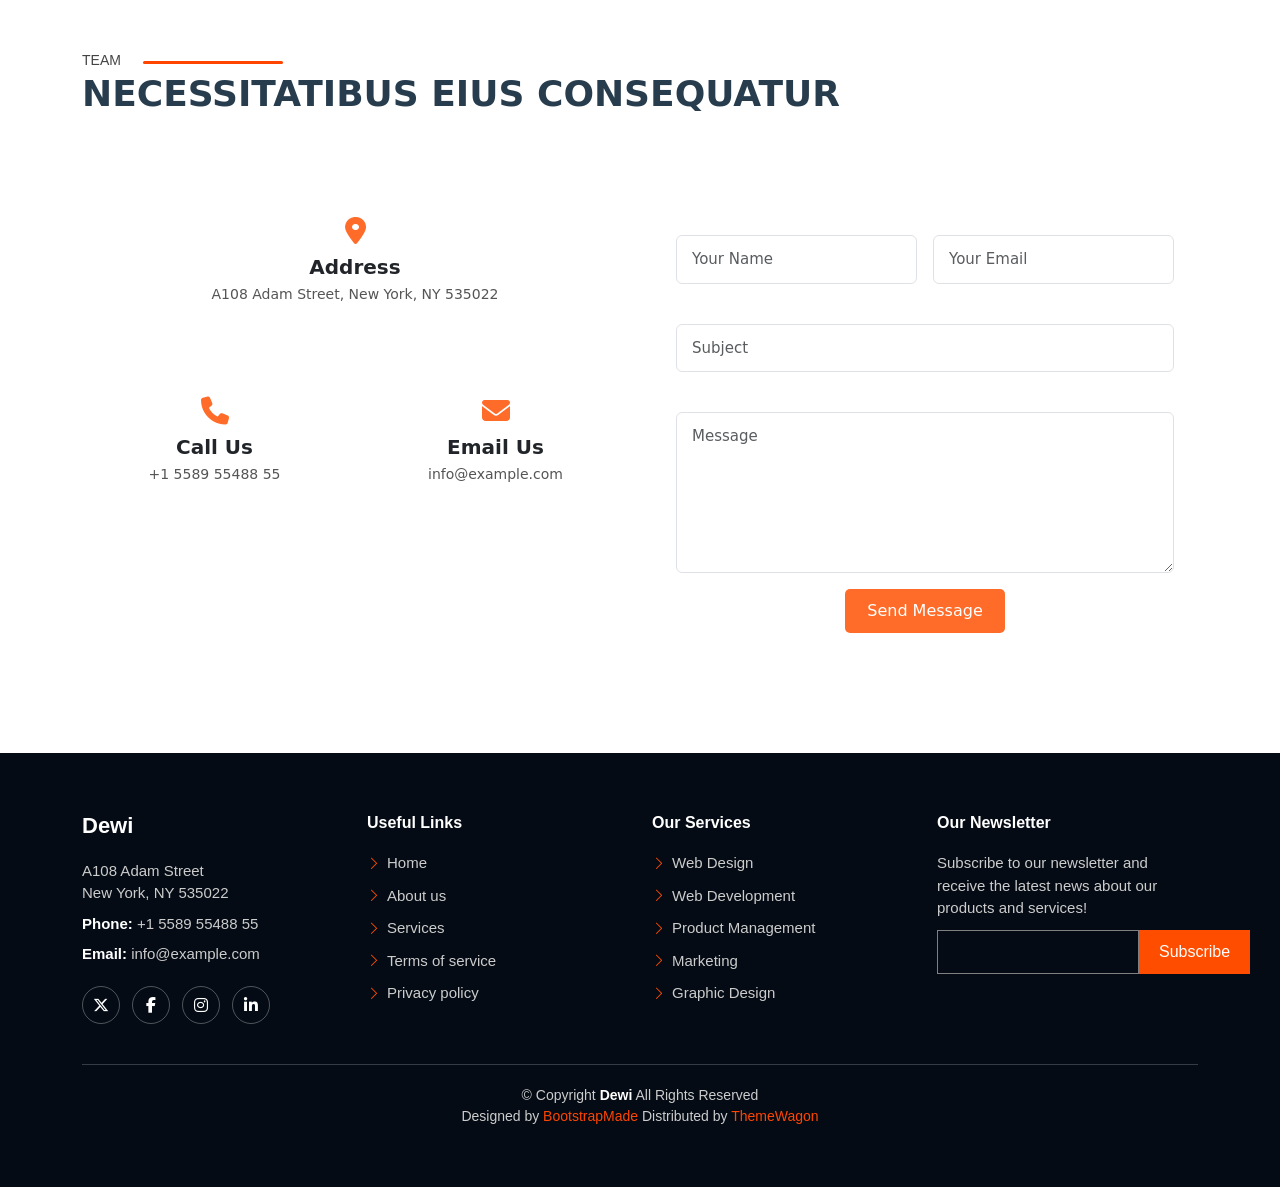
<file: contact.html>
<!DOCTYPE html>
<html lang="en">
  <head>
    <meta charset="UTF-8" />
    <meta name="viewport" content="width=device-width, initial-scale=1.0" />
    <title>Contact Page</title>

    <link
      href="https://cdn.jsdelivr.net/npm/bootstrap@5.3.3/dist/css/bootstrap.min.css"
      rel="stylesheet"
    />
    <link
      rel="stylesheet"
      href="https://cdnjs.cloudflare.com/ajax/libs/font-awesome/6.5.0/css/all.min.css"
    />
    <link rel="stylesheet" href="contact.css" />
    <link
      href="https://cdn.jsdelivr.net/npm/bootstrap-icons@1.10.5/font/bootstrap-icons.css"
      rel="stylesheet"
    />
  </head>

  <body>
    <div class="contact-section container py-5">
      <div class="title-line">
        <div class="text">Team</div>
        <div class="line"></div>
      </div>
      <h2 class="contact-title">NECESSITATIBUS EIUS CONSEQUATUR</h2>

      <div class="row mt-5 g-4">
        <div class="col-lg-6">
          <div class="row g-3">
            <div class="col-12">
              <div class="info-box">
                <i class="fa-solid fa-location-dot icon"></i>
                <h5 class="info-title">Address</h5>
                <p class="info-text">A108 Adam Street, New York, NY 535022</p>
              </div>
            </div>

            <div class="col-md-6 col-12">
              <div class="info-box">
                <i class="fa-solid fa-phone icon"></i>
                <h5 class="info-title">Call Us</h5>
                <p class="info-text">+1 5589 55488 55</p>
              </div>
            </div>

            <div class="col-md-6 col-12">
              <div class="info-box">
                <i class="fa-solid fa-envelope icon"></i>
                <h5 class="info-title">Email Us</h5>
                <p class="info-text">info@example.com</p>
              </div>
            </div>
          </div>
        </div>

        <div class="col-lg-6">
          <form class="contact-form p-4">
            <div class="row g-3">
              <div class="col-md-6">
                <label class="form-label"></label>
                <input
                  type="text"
                  class="form-control form-input"
                  placeholder="Your Name"
                />
              </div>

              <div class="col-md-6">
                <label class="form-label"></label>
                <input
                  type="email"
                  class="form-control form-input"
                  placeholder="Your Email"
                />
              </div>
            </div>

            <!-- Subject -->
            <div class="mt-3">
              <label class="form-label"></label>
              <input
                type="text"
                class="form-control form-input"
                placeholder="Subject"
              />
            </div>

            <!-- Message -->
            <div class="mt-3">
              <label class="form-label"></label>
              <textarea
                class="form-control form-input"
                rows="6"
                placeholder="Message"
              ></textarea>
            </div>

            <!-- Button -->
            <div class="text-center">
              <button type="submit" class="send-btn mt-3">Send Message</button>
            </div>
          </form>
        </div>
      </div>
    </div>
    <!-- footer -->
    <footer class="footer-section mt-5">
      <div class="container">
        <div class="row g-4">
          <!-- Column 1 -->
          <div class="col-lg-3">
            <h4 class="footer-title">Dewi</h4>
            <p>A108 Adam Street<br />New York, NY 535022</p>
            <p><strong>Phone:</strong> +1 5589 55488 55</p>
            <p><strong>Email:</strong> info@example.com</p>

            <div class="social-icons">
              <i class="fab fa-x-twitter"></i>
              <i class="fab fa-facebook-f"></i>
              <i class="fab fa-instagram"></i>
              <i class="fab fa-linkedin-in"></i>
            </div>
          </div>
          <!-- Column 2 -->
          <div class="col-lg-3">
            <h5 class="footer-subtitle">Useful Links</h5>
            <ul class="footer-list">
              <li><i class="bi bi-chevron-right"></i> Home</li>
              <li><i class="bi bi-chevron-right"></i> About us</li>
              <li><i class="bi bi-chevron-right"></i> Services</li>
              <li><i class="bi bi-chevron-right"></i> Terms of service</li>
              <li><i class="bi bi-chevron-right"></i> Privacy policy</li>
            </ul>
          </div>

          <!-- Column 3 -->
          <div class="col-lg-3">
            <h5 class="footer-subtitle">Our Services</h5>
            <ul class="footer-list">
              <li><i class="bi bi-chevron-right"></i> Web Design</li>
              <li><i class="bi bi-chevron-right"></i> Web Development</li>
              <li><i class="bi bi-chevron-right"></i> Product Management</li>
              <li><i class="bi bi-chevron-right"></i> Marketing</li>
              <li><i class="bi bi-chevron-right"></i> Graphic Design</li>
            </ul>
          </div>

          <!-- Column 4 -->
          <div class="col-lg-3">
            <h5 class="footer-subtitle">Our Newsletter</h5>
            <p>
              Subscribe to our newsletter and receive the latest news about our
              products and services!
            </p>

            <div class="newsletter-box">
              <input type="email" class="newsletter-input" />
              <button class="newsletter-btn">Subscribe</button>
            </div>
          </div>
        </div>

        <div class="footer-bottom text-center">
          © Copyright <strong>Dewi</strong> All Rights Reserved<br />
          <div class="last">
            Designed by
            <a href=""> BootstrapMade</a>
            Distributed by
            <a href="">ThemeWagon</a>
          </div>
        </div>
      </div>
    </footer>

    <script src="https://cdn.jsdelivr.net/npm/bootstrap@5.3.3/dist/js/bootstrap.bundle.min.js"></script>
  </body>
</html>
</file>
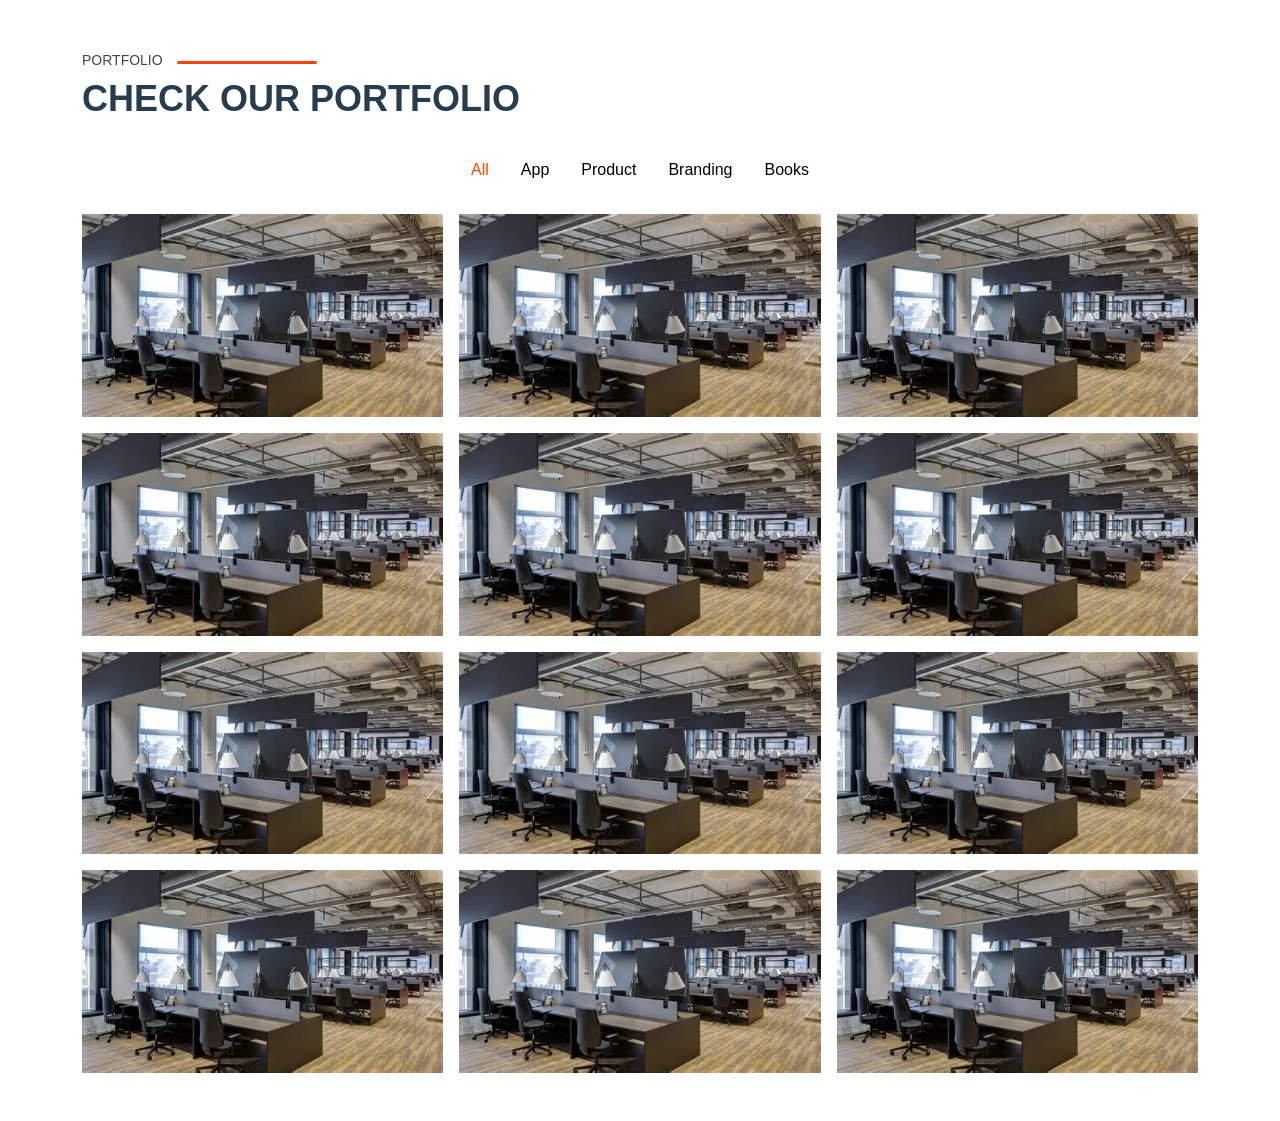
<file: portfolio.html>
<!DOCTYPE html>
<html lang="en" dir="ltr">
  <head>
    <meta charset="UTF-8" />
    <meta name="viewport" content="width=device-width, initial-scale=1.0" />
    <title>portfolio</title>
    <link
      href="https://cdn.jsdelivr.net/npm/bootstrap@5.3.2/dist/css/bootstrap.min.css"
      rel="stylesheet"
    />
    <link
      rel="stylesheet"
      href="https://cdn.jsdelivr.net/npm/bootstrap-icons@1.11.1/font/bootstrap-icons.css"
    />
    <link rel="stylesheet" href="portfolio.css" />
  </head>
  <body>
 <div class="portfolio-section py-5">
  <div class="container">
    <!-- Title -->
    <div class="profile-head mb-4">
    <div class="title-line">
          <div class="text">portfolio</div>
          <div class="line"></div>
        </div>
      <p class="section-title">CHECK OUR PORTFOLIO</p>
    </div>

    <!-- Tabs  -->
    <ul class="nav nav-tabs justify-content-center mb-4" id="portfolioTabs" role="tablist">
      <li class="nav-item" role="presentation">
        <button class="nav-link active" id="all-tab" data-bs-toggle="tab" data-bs-target="#all" type="button" role="tab">All</button>
      </li>
      <li class="nav-item" role="presentation">
        <button class="nav-link" id="raw-tab" data-bs-toggle="tab" data-bs-target="#raw" type="button" role="tab">App</button>
      </li>
      <li class="nav-item" role="presentation">
        <button class="nav-link" id="app-tab" data-bs-toggle="tab" data-bs-target="#app" type="button" role="tab">Product</button>
      </li>
      <li class="nav-item" role="presentation">
        <button class="nav-link" id="product-tab" data-bs-toggle="tab" data-bs-target="#product" type="button" role="tab">Branding</button>
      </li>
      <li class="nav-item" role="presentation">
        <button class="nav-link" id="branding-tab" data-bs-toggle="tab" data-bs-target="#branding" type="button" role="tab">Books</button>
      </li>
    </ul>

    <!-- Tabs -->
    <div class="tab-content" id="portfolioTabsContent">

      <!-- All  -->
      <div class="tab-pane fade show active" id="all" role="tabpanel">
        <div class="row g-3 justify-content-center">
          <div class="col-12 col-md-6 col-lg-4"><img src="./images/OIP.webp" class="img-fluid" alt=" 1"></div>
          <div class="col-12 col-md-6 col-lg-4"><img src="./images/OIP.webp" class="img-fluid" alt=" 2"></div>
          <div class="col-12 col-md-6 col-lg-4"><img src="./images/OIP.webp" class="img-fluid" alt=" 3"></div>
          <div class="col-12 col-md-6 col-lg-4"><img src="./images/OIP.webp" class="img-fluid" alt=" 4"></div>
          <div class="col-12 col-md-6 col-lg-4"><img src="./images/OIP.webp" class="img-fluid" alt=" 5"></div>
          <div class="col-12 col-md-6 col-lg-4"><img src="./images/OIP.webp" class="img-fluid" alt=" 6"></div>
          <div class="col-12 col-md-6 col-lg-4"><img src="./images/OIP.webp" class="img-fluid" alt=" 7"></div>
          <div class="col-12 col-md-6 col-lg-4"><img src="./images/OIP.webp" class="img-fluid" alt=" 8"></div>
          <div class="col-12 col-md-6 col-lg-4"><img src="./images/OIP.webp" class="img-fluid" alt=" 9"></div>
          <div class="col-12 col-md-6 col-lg-4"><img src="./images/OIP.webp" class="img-fluid" alt=" 10"></div>
          <div class="col-12 col-md-6 col-lg-4"><img src="./images/OIP.webp" class="img-fluid" alt=" 11"></div>
          <div class="col-12 col-md-6 col-lg-4"><img src="./images/OIP.webp" class="img-fluid" altd=" 12"></div>
        </div>
      </div>

   
      <div class="tab-pane fade" id="raw" role="tabpanel">
        <div class="row g-3 justify-content-center">
          <div class="col-12 col-md-6 col-lg-4"><img src="./images/OIP.webp" class="img-fluid" alt=" 1"></div>
          <div class="col-12 col-md-6 col-lg-4"><img src="./images/OIP.webp" class="img-fluid" alt=" 2"></div>
          <div class="col-12 col-md-6 col-lg-4"><img src="./images/OIP.webp" class="img-fluid" alt=" 3"></div>
        </div>
      </div>

      <!-- App  -->
      <div class="tab-pane fade" id="app" role="tabpanel">
        <div class="row g-3 justify-content-center">
          <div class="col-12 col-md-6 col-lg-4"><img src="./images/OIP.webp" class="img-fluid" alt=" 1"></div>
          <div class="col-12 col-md-6 col-lg-4"><img src="./images/OIP.webp" class="img-fluid" alt=" 2"></div>
          <div class="col-12 col-md-6 col-lg-4"><img src="./images/OIP.webp" class="img-fluid" alt=" 3"></div>
        </div>
      </div>

      <!-- Product -->
      <div class="tab-pane fade" id="product" role="tabpanel">
        <div class="row g-3 justify-content-center">
          <div class="col-12 col-md-6 col-lg-4"><img src="./images/OIP.webp" class="img-fluid" alt=" 1"></div>
          <div class="col-12 col-md-6 col-lg-4"><img src="./images/OIP.webp" class="img-fluid" alt=" 2"></div>
          <div class="col-12 col-md-6 col-lg-4"><img src="./images/OIP.webp" class="img-fluid" alt=" 3"></div>
        </div>
      </div>

    
      <div class="tab-pane fade" id="branding" role="tabpanel">
        <div class="row g-3 justify-content-center">
          <div class="col-12 col-md-6 col-lg-4"><img src="./images/OIP.webp" class="img-fluid" alt=" 1"></div>
          <div class="col-12 col-md-6 col-lg-4"><img src="./images/OIP.webp" class="img-fluid" alt=" 2"></div>
          <div class="col-12 col-md-6 col-lg-4"><img src="./images/OIP.webp" class="img-fluid" alt=" 3"></div>
        </div>
      </div>

    </div>
  </div>
</div>

<script src="https://cdn.jsdelivr.net/npm/bootstrap@5.3.2/dist/js/bootstrap.bundle.min.js"></script>


  </body>
</html>
</file>
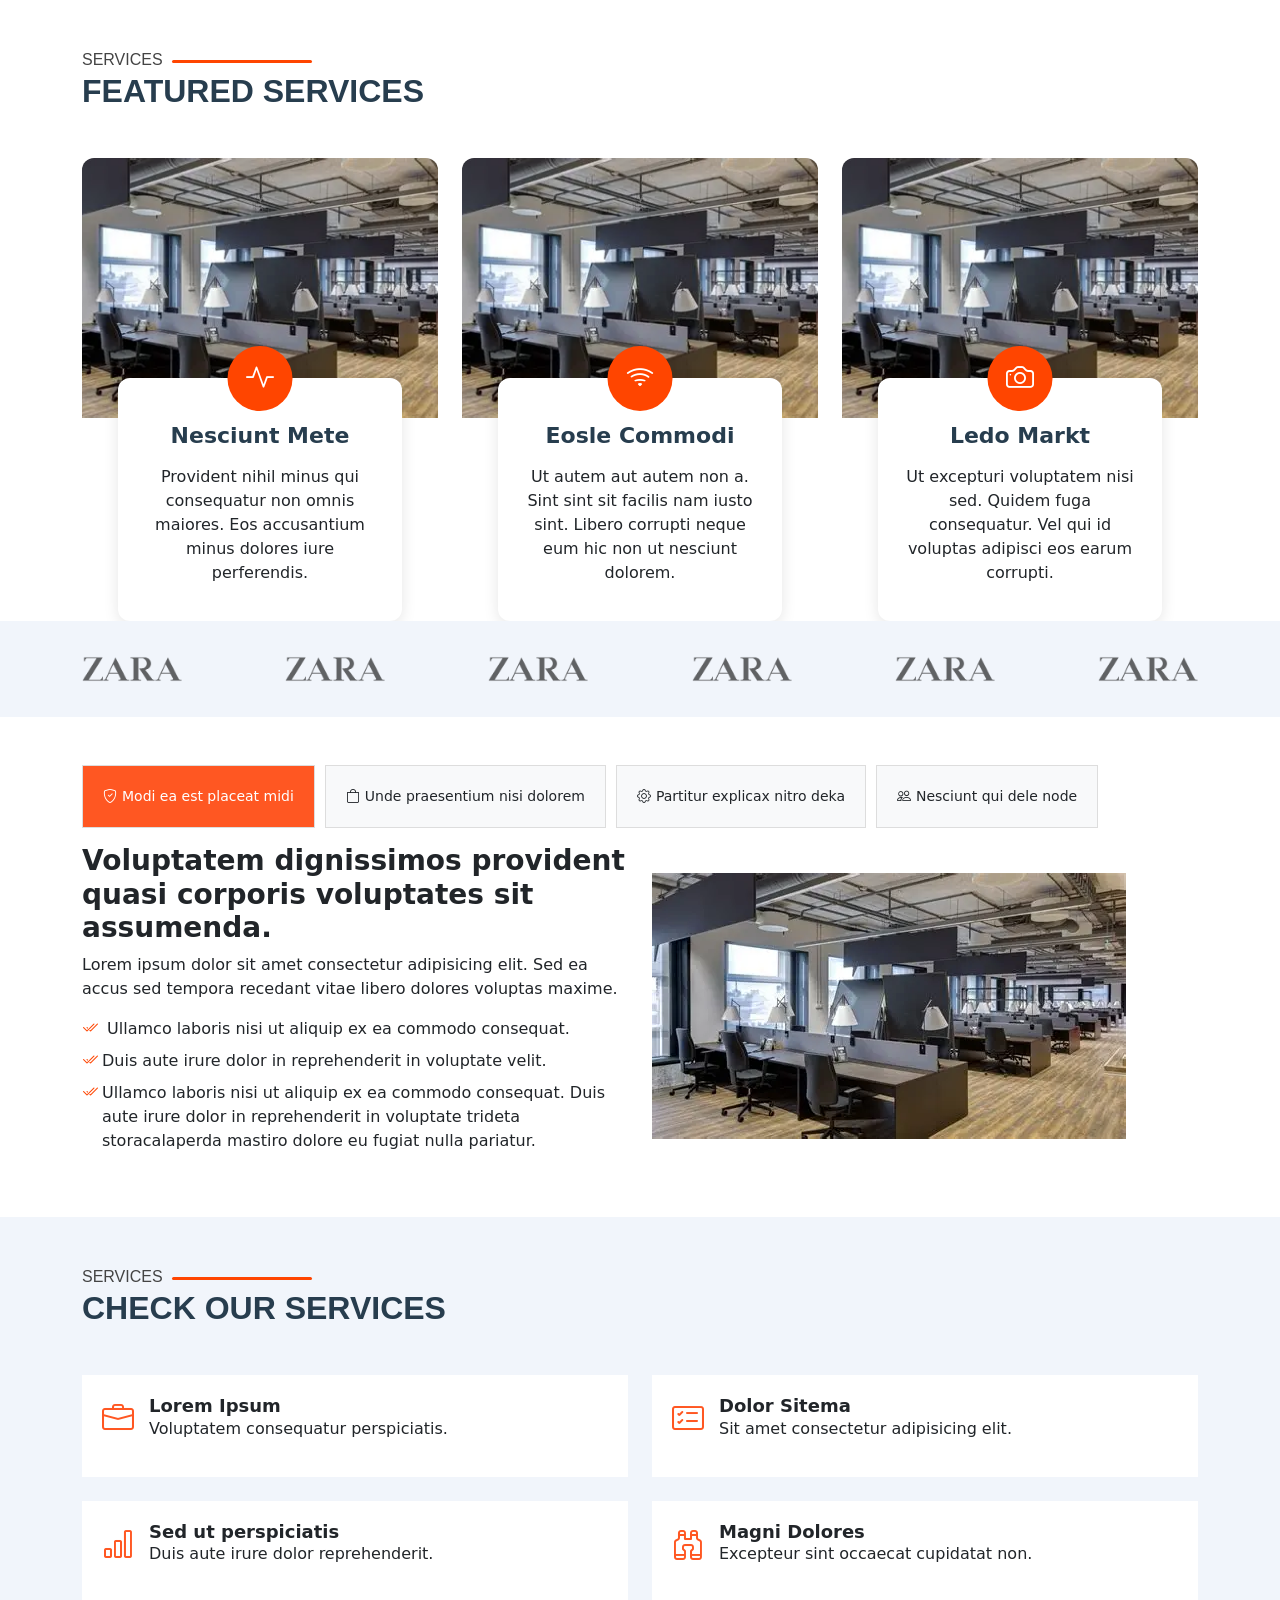
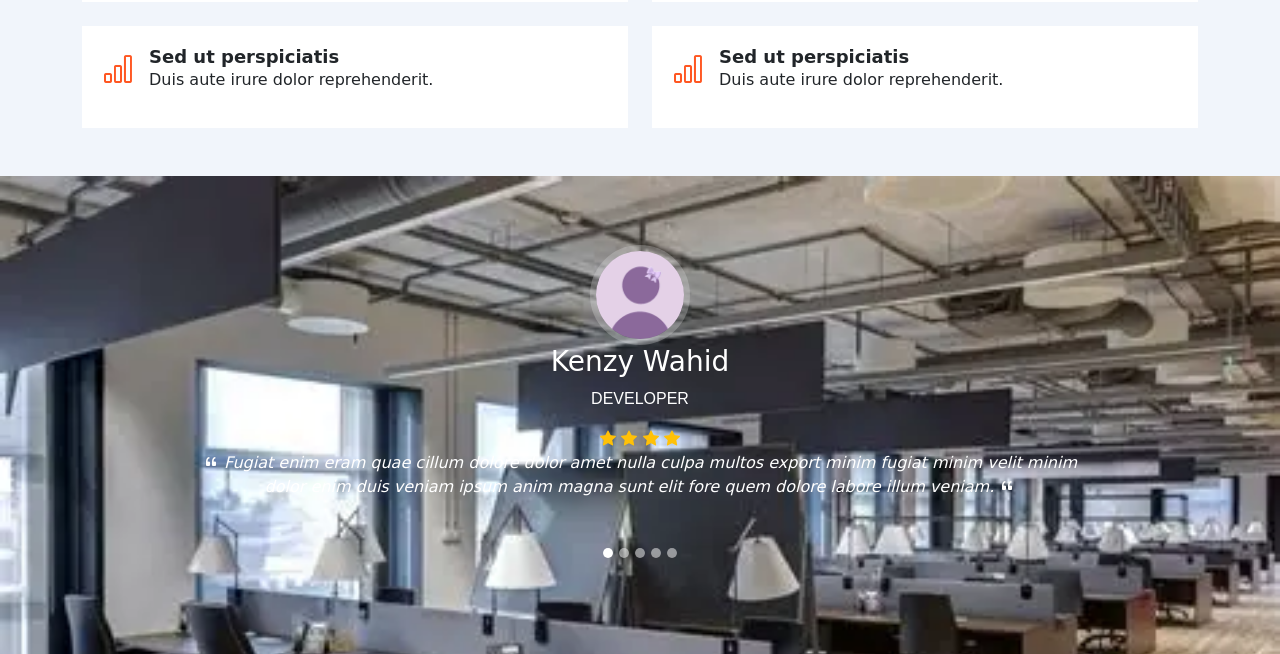
<file: service.html>
<!DOCTYPE html>
<html lang="en" dir="ltr">
  <head>
    <meta charset="UTF-8" />
    <meta name="viewport" content="width=device-width, initial-scale=1.0" />
    <title>Service</title>
    <link
      href="https://cdn.jsdelivr.net/npm/bootstrap@5.3.2/dist/css/bootstrap.min.css"
      rel="stylesheet"
    />
    <link
      rel="stylesheet"
      href="https://cdn.jsdelivr.net/npm/bootstrap-icons@1.11.1/font/bootstrap-icons.css"
    />
    <link rel="stylesheet" href="service.css" />
  </head>

  <body>
    <div class="container pt-5">
      <div class="title-line">
        <div class="text">SERVICES</div>
        <div class="line"></div>
      </div>

      <h2 class="title-header mb-5">FEATURED SERVICES</h2>

      <div class="row g-4">
        <div class="col-lg-4 col-md-6">
          <div class="service-card">
            <img src="./images/OIP.webp" />
            <div class="Service-box">
              <div class="icon-box"><i class="bi bi-activity"></i></div>
              <h3>Nesciunt Mete</h3>
              <p>
                Provident nihil minus qui consequatur non omnis maiores. Eos
                accusantium minus dolores iure perferendis.
              </p>
            </div>
          </div>
        </div>

        <div class="col-lg-4 col-md-6">
          <div class="service-card">
            <img src="./images/OIP.webp" />
            <div class="Service-box">
              <div class="icon-box"><i class="bi bi-wifi"></i></div>
              <h3>Eosle Commodi</h3>
              <p>
                Ut autem aut autem non a. Sint sint sit facilis nam iusto sint.
                Libero corrupti neque eum hic non ut nesciunt dolorem.
              </p>
            </div>
          </div>
        </div>

        <div class="col-lg-4 col-md-6">
          <div class="service-card">
            <img src="./images/OIP.webp" />
            <div class="Service-box">
              <div class="icon-box"><i class="bi bi-camera"></i></div>
              <h3>Ledo Markt</h3>
              <p>
                Ut excepturi voluptatem nisi sed. Quidem fuga consequatur. Vel
                qui id voluptas adipisci eos earum corrupti.
              </p>
            </div>
          </div>
        </div>
      </div>
    </div>

    <div class="logo-bar">
      <div class="container d-flex justify-content-between align-items-center">
        <img src="./images/R.png" width="100px" />
        <img src="./images/R.png" width="100px" />
        <img src="./images/R.png" width="100px" />
        <img src="./images/R.png" width="100px" />
        <img src="./images/R.png" width="100px" />
        <img src="./images/R.png" width="100px" />
      </div>
    </div>

    <div class="container py-5">
      <div class="content-section mb-3">
        <div class="content-item active">
          <i class="bi bi-shield-check contact-icon"></i> Modi ea est placeat
          midi
        </div>
        <div class="content-item">
          <i class="bi bi-bag contact-icon"></i> Unde praesentium nisi dolorem
        </div>
        <div class="content-item">
          <i class="bi bi-gear contact-icon"></i> Partitur explicax nitro deka
        </div>
        <div class="content-item">
          <i class="bi bi-people contact-icon"></i> Nesciunt qui dele node
        </div>
      </div>
      <div class="row align-items-center">
        <div class="col-lg-6">
          <h3 class="fw-bold">
            Voluptatem dignissimos provident quasi corporis voluptates sit
            assumenda.
          </h3>

          <p>
            Lorem ipsum dolor sit amet consectetur adipisicing elit. Sed ea
            accus sed tempora recedant vitae libero dolores voluptas maxime.
          </p>

          <ul class="service-list mb-3">
            <li class="service-true align-items-start mb-2">
              <i class="bi bi-check2-all true-section"></i>
              Ullamco laboris nisi ut aliquip ex ea commodo consequat.
            </li>
            <li class="service-true d-flex align-items-start mb-2">
              <i class="bi bi-check2-all true-section"></i>
              Duis aute irure dolor in reprehenderit in voluptate velit.
            </li>
            <li class="service-true d-flex align-items-start mb-2">
              <i class="bi bi-check2-all true-section"></i>
              Ullamco laboris nisi ut aliquip ex ea commodo consequat. Duis aute
              irure dolor in reprehenderit in voluptate trideta storacalaperda
              mastiro dolore eu fugiat nulla pariatur.
            </li>
          </ul>
        </div>

        <div class="col-lg-6">
          <img src="./images/OIP.webp" />
        </div>
      </div>
    </div>

    <!-- CHECK OUR SERVICES-->
    <div class="services-bg py-5">
      <div class="container">
        <div class="title-line">
          <div class="text">SERVICES</div>
          <div class="line"></div>
        </div>
        <h2 class="title-header mb-5">CHECK OUR SERVICES</h2>

        <div class="row g-4">
          <div class="col-lg-6">
            <div class="check-item">
              <i class="bi bi-briefcase"></i>
              <div>
                <h4>Lorem Ipsum</h4>
                <p>Voluptatem consequatur perspiciatis.</p>
              </div>
            </div>
          </div>

          <div class="col-lg-6">
            <div class="check-item">
              <i class="bi bi-card-checklist"></i>
              <div>
                <h4>Dolor Sitema</h4>
                <p>Sit amet consectetur adipisicing elit.</p>
              </div>
            </div>
          </div>

          <div class="col-lg-6">
            <div class="check-item">
              <i class="bi bi-bar-chart"></i>
              <div>
                <h4>Sed ut perspiciatis</h4>
                <p>Duis aute irure dolor reprehenderit.</p>
              </div>
            </div>
          </div>

          <div class="col-lg-6">
            <div class="check-item">
              <i class="bi bi-binoculars"></i>
              <div>
                <h4>Magni Dolores</h4>
                <p>Excepteur sint occaecat cupidatat non.</p>
              </div>
            </div>
          </div>

          <div class="col-lg-6">
            <div class="check-item">
              <i class="bi bi-bar-chart"></i>
              <div>
                <h4>Sed ut perspiciatis</h4>
                <p>Duis aute irure dolor reprehenderit.</p>
              </div>
            </div>
          </div>

          <div class="col-lg-6">
            <div class="check-item">
              <i class="bi bi-bar-chart"></i>
              <div>
                <h4>Sed ut perspiciatis</h4>
                <p>Duis aute irure dolor reprehenderit.</p>
              </div>
            </div>
          </div>
        </div>
      </div>
    </div>

    <div
      id="carouselExampleCaptions"
      class="carousel slide custom-slider"
      data-bs-ride="carousel"
    >
      <div class="carousel-indicators">
        <button
          type="button"
          data-bs-target="#carouselExampleCaptions"
          data-bs-slide-to="0"
          class="active"
          style="border-radius: 50%; height: 10px; width: 10px"
        ></button>
        <button
          type="button"
          data-bs-target="#carouselExampleCaptions"
          data-bs-slide-to="1"
          style="border-radius: 50%; height: 10px; width: 10px"
        ></button>
        <button
          type="button"
          data-bs-target="#carouselExampleCaptions"
          data-bs-slide-to="2"
          style="border-radius: 50%; height: 10px; width: 10px"
        ></button>
        <button
          type="button"
          data-bs-target="#carouselExampleCaptions"
          data-bs-slide-to="3"
          style="border-radius: 50%; height: 10px; width: 10px"
        ></button>
        <button
          type="button"
          data-bs-target="#carouselExampleCaptions"
          data-bs-slide-to="4"
          style="border-radius: 50%; height: 10px; width: 10px"
        ></button>
      </div>
      <div class="carousel-inner">
        <div class="edit">
          <div class="carousel-item active">
            <img src="./images/OIP.webp" class="d-block w-100" alt="..." />
            <div class="carousel-caption d-none d-md-block">
              <img src="./images/person.jpg" class="slider-img" />
              <h3>Kenzy Wahid</h3>
              <p style="font-family: sans-serif">DEVELOPER</p>
              <div class="stars">
                <i class="bi bi-star-fill custom-star"></i>
                <i class="bi bi-star-fill custom-star"></i>
                <i class="bi bi-star-fill custom-star"></i>
                <i class="bi bi-star-fill custom-star"></i>
              </div>
              <p class="slider-text" style="font-style: italic">
                <i class="bi bi-quote quote-icon-left"></i> Fugiat enim eram
                quae cillum dolore dolor amet nulla culpa multos export minim
                fugiat minim velit minim dolor enim duis veniam ipsum anim magna
                sunt elit fore quem dolore labore illum veniam.
                <i class="bi bi-quote quote-icon-right"></i>
              </p>
            </div>
          </div>
        </div>
        <div class="carousel-item">
          <img src="./images/OIP.webp" class="d-block w-100" alt="..." />
          <div class="carousel-caption ">
            <img src="./images/person.jpg" class="slider-img" />
            <h3>Kenzy Wahid</h3>
            <p style="font-family: sans-serif">DEVELOPER</p>
            <div class="stars">
              <i class="bi bi-star-fill custom-star"></i>
              <i class="bi bi-star-fill custom-star"></i>
              <i class="bi bi-star-fill custom-star"></i>
              <i class="bi bi-star-fill custom-star"></i>
            </div>
            <p class="slider-text" style="font-style: italic">
              <i class="bi bi-quote quote-icon-left"></i> Fugiat enim eram quae
              cillum dolore dolor amet nulla culpa multos export minim fugiat
              minim velit minim dolor enim duis veniam ipsum anim magna sunt
              elit fore quem dolore labore illum veniam.
              <i class="bi bi-quote quote-icon-right"></i>
            </p>
          </div>
        </div>
        <div class="carousel-item">
          <img src="./images/OIP.webp" class="d-block w-100" alt="..." />
          <div class="carousel-caption ">
            <img src="./images/person.jpg" class="slider-img" />
            <h3>Kenzy Wahid</h3>
            <p style="font-family: sans-serif">DEVELOPER</p>
            <div class="stars">
              <i class="bi bi-star-fill custom-star"></i>
              <i class="bi bi-star-fill custom-star"></i>
              <i class="bi bi-star-fill custom-star"></i>
              <i class="bi bi-star-fill custom-star"></i>
            </div>
            <p class="slider-text" style="font-style: italic">
              <i class="bi bi-quote quote-icon-left"></i> Fugiat enim eram quae
              cillum dolore dolor amet nulla culpa multos export minim fugiat
              minim velit minim dolor enim duis veniam ipsum anim magna sunt
              elit fore quem dolore labore illum veniam.
              <i class="bi bi-quote quote-icon-right"></i>
            </p>
          </div>
        </div>
        <div class="carousel-item">
          <img src="./images/OIP.webp" class="d-block w-100" alt="..." />
          <div class="carousel-caption">
            <img src="./images/person.jpg" class="slider-img" />
            <h3>Kenzy Wahid</h3>
            <p style="font-family: sans-serif">DEVELOPER</p>
            <div class="stars">
              <i class="bi bi-star-fill custom-star"></i>
              <i class="bi bi-star-fill custom-star"></i>
              <i class="bi bi-star-fill custom-star"></i>
              <i class="bi bi-star-fill custom-star"></i>
            </div>
            <p class="slider-text" style="font-style: italic">
              <i class="bi bi-quote quote-icon-left"></i> Fugiat enim eram quae
              cillum dolore dolor amet nulla culpa multos export minim fugiat
              minim velit minim dolor enim duis veniam ipsum anim magna sunt
              elit fore quem dolore labore illum veniam.
              <i class="bi bi-quote quote-icon-right"></i>
            </p>
          </div>
        </div>
        <div class="carousel-item">
          <img src="./images/OIP.webp" class="d-block w-100" alt="..." />
          <div class="carousel-caption ">
            <img src="./images/person.jpg" class="slider-img" />
            <h3>Kenzy Wahid</h3>
            <p style="font-family: sans-serif">DEVELOPER</p>
            <div class="stars">
              <i class="bi bi-star-fill custom-star"></i>
              <i class="bi bi-star-fill custom-star"></i>
              <i class="bi bi-star-fill custom-star"></i>
              <i class="bi bi-star-fill custom-star"></i>
            </div>
            <p class="slider-text" style="font-style: italic">
              <i class="bi bi-quote quote-icon-left"></i> Fugiat enim eram quae
              cillum dolore dolor amet nulla culpa multos export minim fugiat
              minim velit minim dolor enim duis veniam ipsum anim magna sunt
              elit fore quem dolore labore illum veniam.
              <i class="bi bi-quote quote-icon-right"></i>
            </p>
          </div>
        </div>
      </div>
    </div>

    <script src="https://cdn.jsdelivr.net/npm/bootstrap@5.3.2/dist/js/bootstrap.bundle.min.js"></script>
  </body>
</html>
</file>
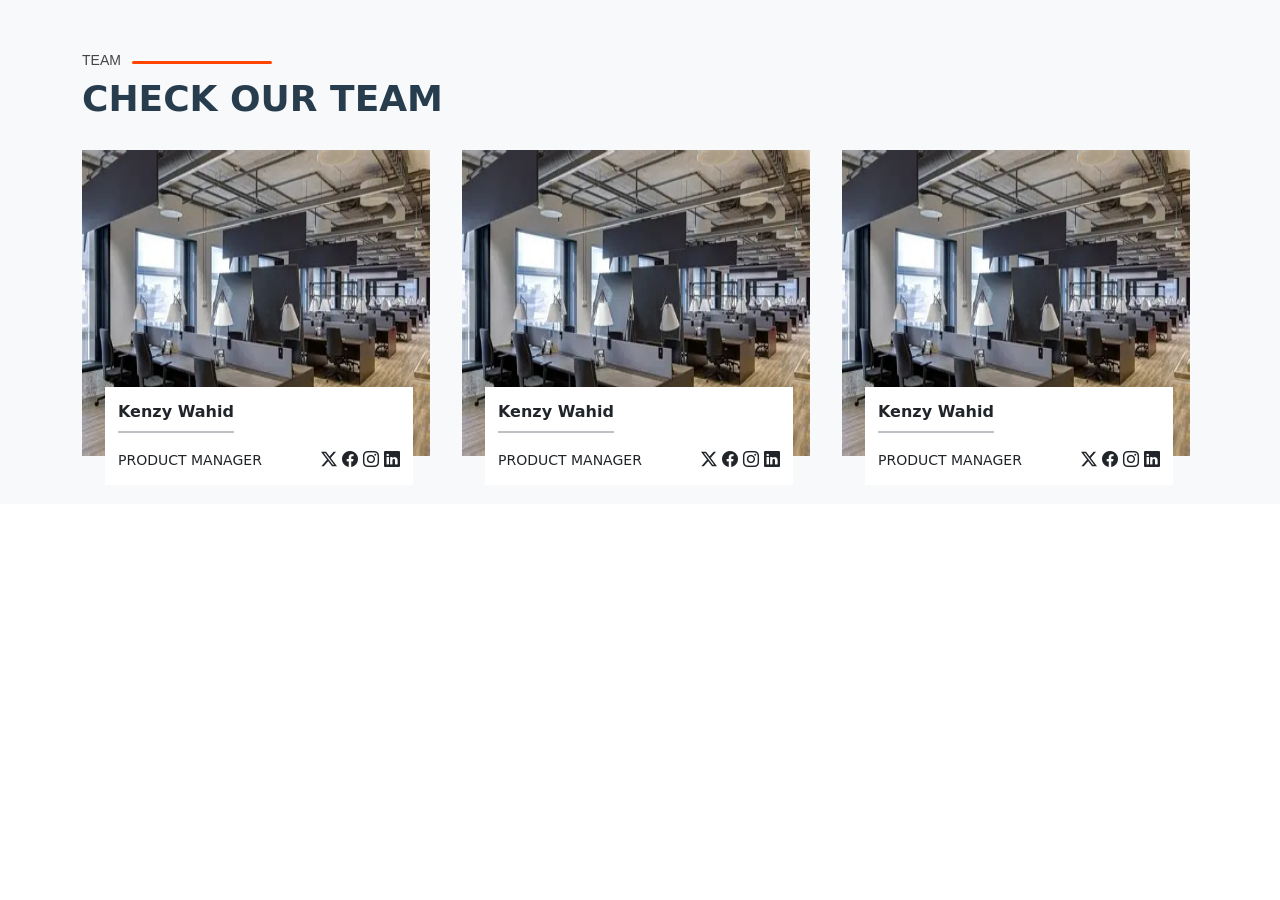
<file: team.html>
<!DOCTYPE html>
<html lang="en" dir="ltr">
  <head>
    <meta charset="UTF-8" />
    <meta name="viewport" content="width=device-width, initial-scale=1.0" />
    <title>team</title>
    <link
      href="https://cdn.jsdelivr.net/npm/bootstrap@5.3.2/dist/css/bootstrap.min.css"
      rel="stylesheet"
    />
    <link
      rel="stylesheet"
      href="https://cdn.jsdelivr.net/npm/bootstrap-icons@1.11.1/font/bootstrap-icons.css"
    />
    <link rel="stylesheet" href="team.css" />
  </head>
  <body>
    <div class="team-section py-5 bg-light">
      <div class="container">
        <div class="my-team mb-4">
          <div class="title-line">
            <div class="text">Team</div>
            <div class="line"></div>
          </div>
          <p class="section-title">CHECK OUR TEAM</p>
        </div>

    
        <div class="row g-4 justify-content-center">
          <div class="col-md-4 custom">
            <div class="cover">
              <img src="./images/OIP.webp" class="team-img" />
            </div>
            <div class="team-data container">
              <h4 class="team-head">Kenzy Wahid</h4>

            
              <div
                class="social d-flex justify-content-between align-items-center"
              >
                <p class="text">Product Manager</p>
                <div class="social">
                  <i class="bi bi-twitter-x"></i>
                  <i class="bi bi-facebook"></i>
                  <i class="bi bi-instagram"></i>
                  <i class="bi bi-linkedin"></i>
                </div>
              </div>
            </div>
          </div>

          <div class="col-md-4 custom">
            <div class="cover">
              <img src="./images/OIP.webp" class="team-img" />
            </div>
            <div class="team-data container">
              <h4 class="team-head">Kenzy Wahid</h4>

          
              <div
                class="social d-flex justify-content-between align-items-center"
              >
                <p class="text">Product Manager</p>
                <div class="social">
                  <i class="bi bi-twitter-x"></i>
                  <i class="bi bi-facebook"></i>
                  <i class="bi bi-instagram"></i>
                  <i class="bi bi-linkedin"></i>
                </div>
              </div>
            </div>
          </div>

          <div class="col-md-4 custom">
            <div class="cover">
              <img src="./images/OIP.webp" class="team-img" />
            </div>
            <div class="team-data container">
              <h4 class="team-head">Kenzy Wahid</h4>

              <div
                class="social d-flex justify-content-between align-items-center"
              >
                <p class="text">Product Manager</p>
                <div class="social">
                  <i class="bi bi-twitter-x"></i>
                  <i class="bi bi-facebook"></i>
                  <i class="bi bi-instagram"></i>
                  <i class="bi bi-linkedin"></i>
                </div>
              </div>
            </div>
          </div>
        </div>
      </div>
    </div>

    <script src="https://cdn.jsdelivr.net/npm/bootstrap@5.3.2/dist/js/bootstrap.bundle.min.js"></script>
  </body>
</html>
</file>
<file: contact.css>
* {
 padding: 0px;
 margin: 0px;
 box-sizing: border-box;
}
.text{
    font-family: "Raleway",  sans-serif;
    font-size: 14px;
    font-weight: 500;
    padding: 0;
    margin: 0;
    text-transform: uppercase;
    color: #444444;

}
.title-line {
  position: relative;
  display: inline-block;
  font-size: 16px;
  padding-right: 20px;
  color: #444444;
  font-family: sans-serif;
}

.title-line::after {
  content: "";
  position: absolute;
  top: 50%;
  margin-left: 61px;
  width: 140px;
  height: 3px;
  background: orangered;
  border-radius: 2px;
}


.contact-title {

      color: #273d4e;
    margin: 0;
    font-size: 36px;
    font-weight: 800;
    text-transform: uppercase;
}


.info-box {
  background: #fff;
  padding: 30px;
  text-align: center;
  border-radius: 6px;

}

.info-box .icon {
  font-size: 28px;
  color: #ff6b28;
  margin-bottom: 10px;
}

.info-title {
  font-weight: 600;
  margin-bottom: 5px;
}

.info-text {
  font-size: 14px;
  color: #555;
}
.contact-form {
  background: #fff;
  border-radius: 6px;

}


.form-input {
  padding: 12px 15px;
  font-size: 15px;
}
.send-btn {
  background: #ff6b28;
  color: #fff;
  border: none;
  width: 160px;
  padding: 10px;
  border-radius: 5px;
}

.send-btn:hover {
  background: #dd4f0f;
}


.footer-section {
  background-color: #040b14;
  color: #fff;
  padding: 60px 0;
  font-family: "Inter", sans-serif;
}

.footer-title {
  font-size: 22px;
  font-weight: 700;
  margin-bottom: 20px;
}

.footer-section p {
  color: #ccc;
  margin-bottom: 8px;
  font-size: 15px;
}

.footer-section strong {
  color: #fff;
}

.footer-subtitle {
  font-size: 16px;
  font-weight: 600;
  margin-bottom: 20px;
}

.footer-list li {
  margin-bottom: 10px;
  font-size: 15px;
  color: #ccc;
  cursor: pointer;
  display: flex;
  align-items: center;
  gap: 6px;
}

.footer-list li i {
  color: #ff4d00;
  font-size: 14px;
}
.footer-list li:hover {
  color: #ff4d00;
}


.social-icons {
  display: flex;
  gap: 12px;
  margin-top: 20px;
}

.social-icons i {
  width: 38px;
  height: 38px;
  border: 1px solid rgba(255, 255, 255, 0.3);
  display: flex;
  justify-content: center;
  align-items: center;
  border-radius: 50%;
  color: white;
  font-size: 16px;
 
}

.social-icons i:hover {
  background: #ff4d00;
  border-color: #ff4d00;
}
.newsletter-input {
    border: 1px solid gray;
    background-color: transparent;
   
}
.newsletter-box {
  display: flex;
  margin-top: 10px;
}



.newsletter-btn {
  padding: 10px 20px;
  background: #ff4d00;
  color: #fff;
  border: none;
  cursor: pointer;

}

.newsletter-btn:hover {
  background: #ff3a00;
}


.footer-bottom {
  border-top: 1px solid rgba(255, 255, 255, 0.2);
  margin-top: 40px;
  padding-top: 20px;
  font-size: 14px;
  color: #ccc;
}

.footer-bottom strong {
  color: white;
}
.last a{
    color: orangered;
    text-decoration: none;
}
ol, ul{
    padding-left: 0px;
}
</file>
<file: portfolio.css>
* {
  box-sizing: border-box;
  margin: 0px;
  padding: 0px;
  font-family: "Arial", sans-serif;
}
.title-line {
  position: relative;
  display: inline-block;
  font-size: 16px;
  padding-right: 20px;
  color: #444444;
  font-family: sans-serif;
}

.title-line::after {
  content: "";
  position: absolute;
  top: 50%;
  margin-left: 95px;
  width: 140px;
  height: 3px;
  background: orangered;
  border-radius: 2px;
}
.text {
  font-size: 14px;
  font-weight: 500;
  padding: 0;
  margin: 0;
  text-transform: uppercase;
}
.section-title {
  color: #273d4e;
  margin: 0;
  font-size: 36px;
  font-weight: 800;
  text-transform: uppercase;
}
.nav-tabs {
  --bs-nav-tabs-border-width: 0px;
}
.nav {
        --bs-nav-link-color: black;
    --bs-nav-link-hover-color: orangered;
    --bs-nav-link-disabled-color: orangered;
    --bs-nav-tabs-link-active-color: orangered;
}
</file>
<file: service.css>
* {
 padding: 0px;
 margin: 0px;
 box-sizing: border-box;
}
.title-header {
  font-family: sans-serif;
  font-weight: bold;
  color: #273d4e;
}

.section-title {
  color: #999;
  font-size: 14px;
  letter-spacing: 2px;
}
.title-line {
  position: relative;
  display: inline-block;
  font-size: 16px;
  padding-right: 20px;
  color: #444444;
  font-family: sans-serif;
}

.title-line::after {
  content: "";
  position: absolute;
  top: 50%;
  margin-left: 90px;
  width: 140px;
  height: 3px;
  background: orangered;
  border-radius: 2px;
}

.service-card img {
  width: 100%;
  height: 260px;
  object-fit: cover;
}

.service-card {
  border-radius: 12px;
  overflow: hidden;
  position: relative;
}

.Service-box {
  background: #fff;
  width: 80%;
  margin: -40px auto 0;
  padding: 35px 20px 20px;
  text-align: center;
  border-radius: 12px;
  box-shadow: 0 4px 15px rgba(0, 0, 0, 0.1);
  position: relative;
}

.icon-box {
  width: 65px;
  height: 65px;
  background: orangered;
  color: #fff;
  display: flex;
  justify-content: center;
  align-items: center;
  border-radius: 50%;
  font-size: 28px;
  position: absolute;
  top: -32px;
  left: 50%;
  transform: translateX(-50%);
}
.icon-box:hover {
  color: orangered;
  background-color: white;
  border: 1px solid orangered;
}

.Service-box h3 {
  font-weight: 700;
  margin: 10px 0 15px 0;
  font-size: 22px;
  color: #273d4e;
}
.true-section {
  color: orangered;
  margin-right: 4px;
}
::marker {
  color: transparent;
}
ul {
  padding: 0px;
}
.Service-box h3:hover {
  color: orangered;
}

.logo-bar {
  background: #f1f5fb;
  padding: 20px 0;
}

.logo-bar img {
  opacity: 0.6;
  transition: 0.3s;
}

.logo-bar img:hover {
  opacity: 1;
}

.content-section {
  display: flex;
  gap: 10px;
}

.content-item {
  display: flex;
  justify-content: center;
  padding: 20px;
  background: #f8f9fa;
  border: 1px solid #ddd;
  font-size: 14px;
  gap: 5px;
}

.content-item.active {
  background: #ff5722;
  color: #fff;
}
.content-item:hover {
  border: 1px solid orangered;
}
.contact-icon:hover {
  color: orangered;
}
.info-list li {
  margin-bottom: 8px;
}

.services-bg {
  background: #f1f5fb;
}

.check-item {
  background: #fff;
  padding: 20px;
  display: flex;
  gap: 15px;
}

.check-item i {
  font-size: 32px;
  color: #ff5722;
}

.check-item h4 {
  margin: 0;
  font-size: 18px;
  font-weight: bold;
}

.check-item:hover {
  border: 1px solid orangered;
}

@media (max-width: 992px) {
  .title-line {
    display: block;
    text-align: center;
    padding: 0;
    margin-bottom: 10px;
  }

  .title-line::after {
    position: static;
    display: block;
    width: 120px;
    height: 3px;
    margin: 10px auto 0;
  }
  .title-header {
    text-align: center;
  }
  .Service-box {
    width: 90%;
  }

  .service-card img {
    height: 220px;
  }

  .service-card {
    margin-bottom: 30px;
  }

  .logo-bar .container {
    flex-wrap: wrap;
    justify-content: center;
    gap: 20px;
  }

  .content-section {
    flex-direction: column;
    text-align: center;
  }

  .content-item {
    width: 100%;
    justify-content: center;
  }

  .row.align-items-center {
    text-align: center;
  }

  .row.align-items-center img {
    margin-top: 20px;
    width: 100%;
  }

  .check-item {
    justify-content: center;
    text-align: center;
  }
}

@media (max-width: 576px) {
  .Service-box {
    width: 100%;
    padding: 30px 15px;
  }

  .service-card img {
    height: 180px;
  }

  .logo-bar img {
    width: 70px;
  }
  .check-item i {
    font-size: 26px;
  }
}

@media (max-width: 992px) {
  .logo-bar .container {
    display: flex;
    flex-direction: column;
    align-items: center;
    gap: 20px;
  }

  .logo-bar img {
    width: 90px;
  }
}

 .slider-img {
  width: 100px;
  border: 6px solid #dadad94d;
  border-radius: 100%;
}

.custom-star {
  color: rgb(255, 193, 7);
  margin-top: 0px;
}
 
.carousel-item{
  height: 379px;
}
.carousel-inner{
  height: 478px;
}
.carousel-indicators{
  height: 100px;

}
</file>
<file: team.css>
* {
 padding: 0px;
 margin: 0px;
 box-sizing: border-box;
}
.title-line {
  position: relative;
  display: inline-block;
  font-size: 16px;
  padding-right: 20px;
  color: #444444;
  font-family: sans-serif;
}

.title-line::after {
  content: "";
  position: absolute;
  top: 50%;
  margin-left: 50px;
  width: 140px;
  height: 3px;
  background: orangered;
  border-radius: 2px;
}
.text {
  font-size: 14px;
  font-weight: 500;
  padding: 0;
  margin: 0;
  text-transform: uppercase;
}
.section-title {
  color: #273d4e;
  margin: 0;
  font-size: 36px;
  font-weight: 800;
  text-transform: uppercase;
}
.team-img {
  width: 348px;
  height: 306px;
}
.team-data {
  position: absolute;
  bottom: -29px;
  left: 20px;
  right: 20px;
  padding: 13px 13px;
  width: 308px;
  margin-left: 15px;
  background-color: white;
}
.team-head {
  font-weight: 700;
  margin-bottom: 10px;
  font-size: 16px;
  position: relative;
  padding-bottom: 10px;

}

.custom {
  position: relative;
}

.team-head {
  position: relative;
  margin-bottom: 15px; 
  border-bottom: 2px solid #bec2c6; 
  display: inline-block; 
}
</file>
